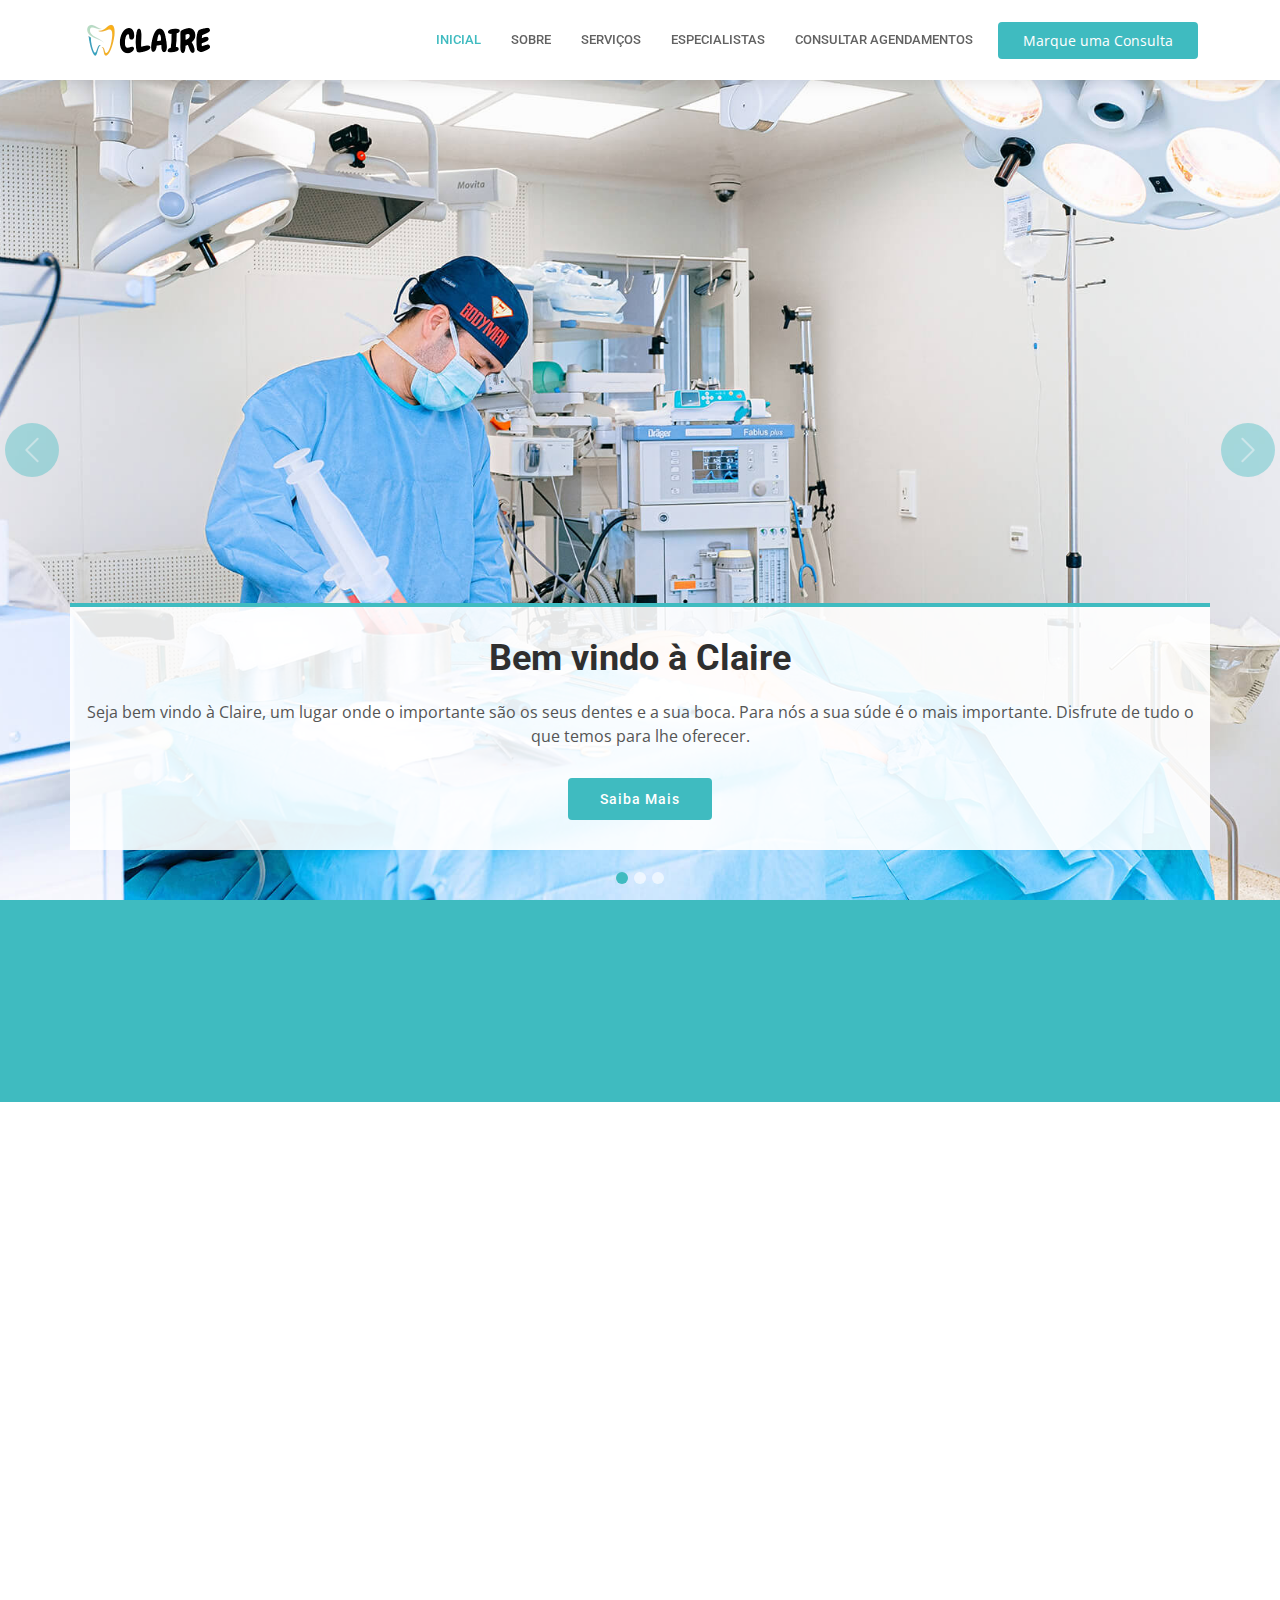
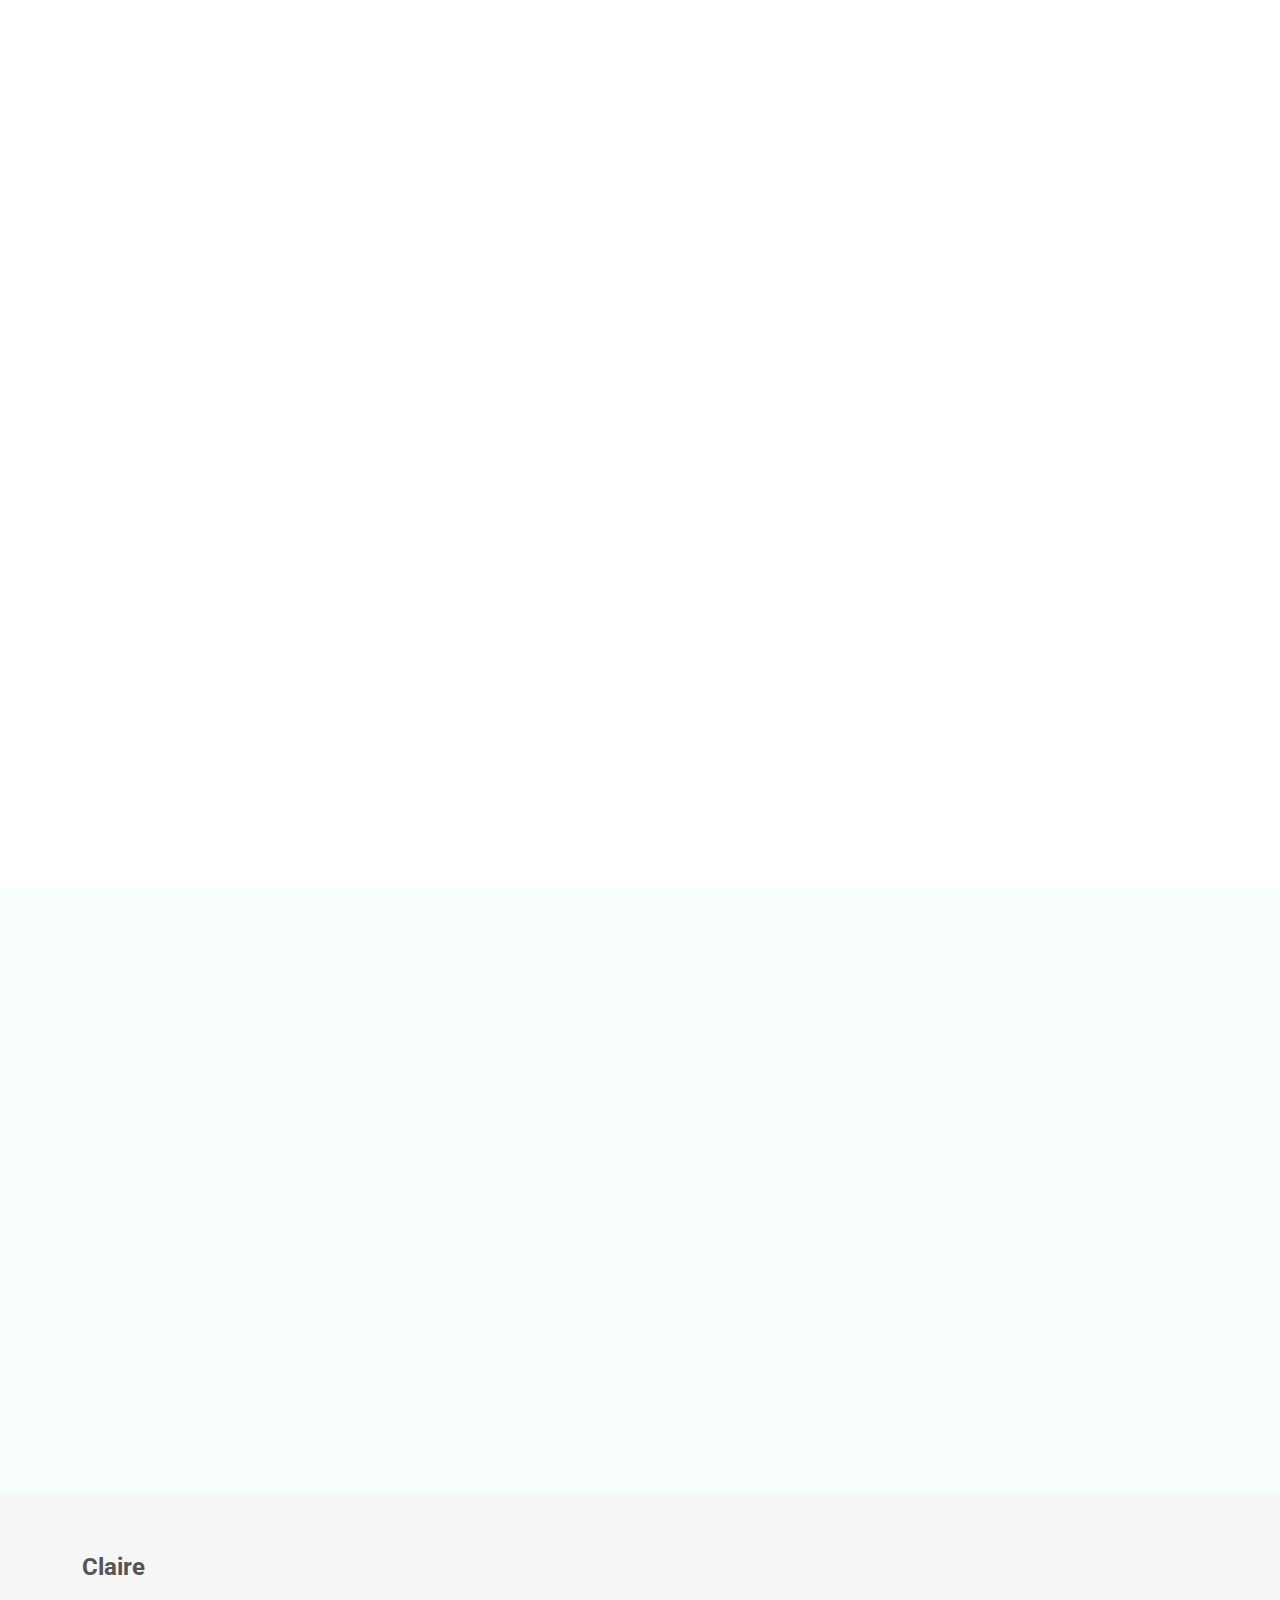
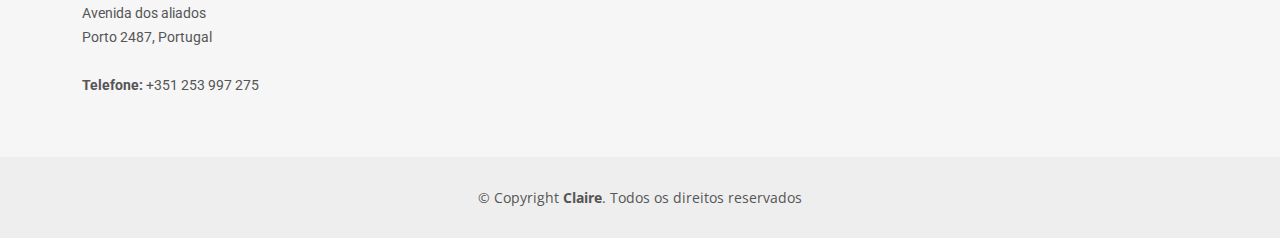
<file: index.html>
<!DOCTYPE html>
<html lang="en">

<head>
  <meta charset="utf-8">
  <meta content="width=device-width, initial-scale=1.0" name="viewport">

  <title>Claire</title>
  <meta content="" name="description">
  <meta content="" name="keywords">

  <!-- Favicons -->
  <link href="assets/img/favicon.png">
  <link href="assets/img/apple-touch-icon.png">

  <!-- Google Fonts -->
  <link href="https://fonts.googleapis.com/css?family=Open+Sans:300,300i,400,400i,600,600i,700,700i|Roboto:300,300i,400,400i,500,500i,600,600i,700,700i|Poppins:300,300i,400,400i,500,500i,600,600i,700,700i" rel="stylesheet">

  <!-- Vendor CSS Files -->
  <link href="assets/vendor/fontawesome-free/css/all.min.css" rel="stylesheet">
  <link href="assets/vendor/animate.css/animate.min.css" rel="stylesheet">
  <link href="assets/vendor/aos/aos.css" rel="stylesheet">
  <link href="assets/vendor/bootstrap/css/bootstrap.min.css" rel="stylesheet">
  <link href="assets/vendor/bootstrap-icons/bootstrap-icons.css" rel="stylesheet">
  <link href="assets/vendor/boxicons/css/boxicons.min.css" rel="stylesheet">
  <link href="assets/vendor/glightbox/css/glightbox.min.css" rel="stylesheet">
  <link href="assets/vendor/swiper/swiper-bundle.min.css" rel="stylesheet">

  <!-- Template Main CSS File -->
  <link href="assets/css/style.css" rel="stylesheet">

</head>

<body>

  <!-- ======= Header ======= -->
  <header id="header" class="fixed-top">
    <div class="container d-flex align-items-center">

      <a href="index.html" class="logo me-auto"><img src="assets/img/logo.png" alt=""></a>
      <!-- Uncomment below if you prefer to use an image logo -->
      <!-- <h1 class="logo me-auto"><a href="index.html">Medicio</a></h1> -->

      <nav id="navbar" class="navbar order-last order-lg-0">
        <ul>
          <li><a class="nav-link scrollto " href="#hero">Inicial</a></li>
          <li><a class="nav-link scrollto" href="#about">Sobre</a></li>
          <li><a class="nav-link scrollto" href="#services">Serviços</a></li>
          <li><a class="nav-link scrollto" href="#doctors">Especialistas</a></li>
          <li><a class="nav-link scrollto" href="verificacao.php">Consultar agendamentos</a></li>
        </ul>
        <i class="bi bi-list mobile-nav-toggle"></i>
      </nav><!-- .navbar -->

      <a href="consulta.html" class="appointment-btn scrollto"><span class="d-none d-md-inline">Marque uma</span> Consulta</a>

    </div>
  </header><!-- End Header -->

  <!-- ======= Hero Section ======= -->
  <section id="hero">
    <div id="heroCarousel" data-bs-interval="5000" class="carousel slide carousel-fade" data-bs-ride="carousel">

      <ol class="carousel-indicators" id="hero-carousel-indicators"></ol>

      <div class="carousel-inner" role="listbox">

        <!-- Slide 1 -->
        <div class="carousel-item active" style="background-image: url(assets/img/slide/slide-1.jpg)">
          <div class="container">
            <h2>Bem vindo à<span> Claire</span></h2>
            <p>Seja bem vindo à Claire, um lugar onde o importante são os seus dentes e a sua boca. Para nós a sua súde é o mais importante. Disfrute de tudo o que temos para lhe oferecer.</p>
            <a href="#about" class="btn-get-started scrollto">Saiba Mais</a>
          </div>
        </div>

        <!-- Slide 2 -->
        <div class="carousel-item" style="background-image: url(assets/img/slide/slide-2.jpg)">
          <div class="container">
            <h2>Bem vindo à Claire</h2>
            <p>Seja bem vindo à Claire, um lugar onde o importante são os seus dentes e a sua boca. Para nós a sua súde é o mais importante. Disfrute de tudo o que temos para lhe oferecer.</p>
            <a href="#about" class="btn-get-started scrollto">Saiba Mais</a>
          </div>
        </div>

        <!-- Slide 3 -->
        <div class="carousel-item" style="background-image: url(assets/img/slide/slide-3.jpg)">
          <div class="container">
            <h2>Bem vindo à Claire</h2>
            <p>Seja bem vindo à Claire, um lugar onde o importante são os seus dentes e a sua boca. Para nós a sua súde é o mais importante. Disfrute de tudo o que temos para lhe oferecer.</p>
            <a href="#about" class="btn-get-started scrollto">Saiba Mais</a>
          </div>
        </div>

      </div>

      <a class="carousel-control-prev" href="#heroCarousel" role="button" data-bs-slide="prev">
        <span class="carousel-control-prev-icon bi bi-chevron-left" aria-hidden="true"></span>
      </a>

      <a class="carousel-control-next" href="#heroCarousel" role="button" data-bs-slide="next">
        <span class="carousel-control-next-icon bi bi-chevron-right" aria-hidden="true"></span>
      </a>

    </div>
  </section><!-- End Hero -->

  <main id="main">

    <!-- ======= Cta Section ======= -->
    <section id="cta" class="cta">
      <div class="container" data-aos="zoom-in">

        <div class="text-center">
          <h3>Sente dor? Tem alguma suspeita?</h3>
          <p> Se a sua resposta for sim, não exite em marcar uma consulta connosco.</p>
        </div>

      </div>
    </section><!-- End Cta Section -->

    <!-- ======= About Us Section ======= -->
    <section id="about" class="about">
      <div class="container" data-aos="fade-up">

        <div class="section-title">
          <h2>Sobre nós</h2>
        </div>

        <div class="row">
          <div class="col-lg-6" data-aos="fade-right">
            <img src="assets/img/about.jpg" class="img-fluid" alt="">
          </div>
          <div class="col-lg-6 pt-4 pt-lg-0 content" data-aos="fade-left">
            <h3></h3>
            <ul>
              <li><i class="bi bi-check-circle"></i> Trabalho árduo</li>
              <li><i class="bi bi-check-circle"></i> Confiança</li>
              <li><i class="bi bi-check-circle"></i> Disponibilidade</li>
            </ul>
            <p>
              Somos uma empresa independente localizada no centro da cidade do Porto, mais precisamente na avenida dos aliados, fundada em 1988.
              Connosco poderá realizar uma enorme diversidade de tratamentos e procedimentos.
            </p>
          </div>
        </div>

      </div>
    </section><!-- End About Us Section -->

    <!-- ======= Services Section ======= -->
    <section id="services" class="services services">
      <div class="container" data-aos="fade-up">

        <div class="section-title">
          <h2>Serviços</h2>        
        </div>

        <div class="row">
          <div class="col-lg-4 col-md-6 icon-box" data-aos="zoom-in" data-aos-delay="100">
            <div class="icon"><i class="fas fa-heartbeat"></i></div>
            <h4 class="title"><a href="">Limpeza oral</a></h4>
            <p class="description">Cáries? Deixe nos ajudar!! Reparamos os sues dentes e ajuda mos a que consiga establecer o bem estar oral</p>
          </div>
          <div class="col-lg-4 col-md-6 icon-box" data-aos="zoom-in" data-aos-delay="200">
            <div class="icon"><i class="fas fa-pills"></i></div>
            <h4 class="title"><a href="">Raspagem dentária</a></h4>
            <p class="description">Tem tártaro ou depósitos de placa dentária nos seus dentes? Deixe nos ajudar </p>
          </div>
          <div class="col-lg-4 col-md-6 icon-box" data-aos="zoom-in" data-aos-delay="300">
            <div class="icon"><i class="fas fa-hospital-user"></i></div>
            <h4 class="title"><a href="">Aparelhos dentários</a></h4>
            <p class="description">Não gosta do seu sorriso pois tem os dentes separadaos? Se a resposta for sim venha por um aparelho dentário connosco e juntos iremos resolver o seu problema</p>
          </div>
          <div class="col-lg-4 col-md-6 icon-box" data-aos="zoom-in" data-aos-delay="100">
            <div class="icon"><i class="fas fa-dna"></i></div>
            <h4 class="title"><a href="">Branqueamento</a></h4>
            <p class="description">Quer ter um sorriso elegante, fresco e com os dentes brancos? Faça já o seu branqueamento</p>
          </div>
        </div>

      </div>
    </section><!-- End Services Section -->

    <!-- ======= Doctors Section ======= -->
    <section id="doctors" class="doctors section-bg">
      <div class="container" data-aos="fade-up">

        <div class="section-title">
          <h2>Especialistas</h2>
                </div>

        <div class="row">

          <div class="col-lg-3 col-md-6 d-flex align-items-stretch">
            <div class="member" data-aos="fade-up" data-aos-delay="100">
              <div class="member-img">
                <img src="assets/img/doctors/doctors-1.jpg" class="img-fluid" alt="">
              </div>
              <div class="member-info">
                <h4>Rodrigo Ronaldo</h4>
                <span>Ortodontista</span>
              </div>
            </div>
          </div>

          <div class="col-lg-3 col-md-6 d-flex align-items-stretch">
            <div class="member" data-aos="fade-up" data-aos-delay="200">
              <div class="member-img">
                <img src="assets/img/doctors/doctors-2.jpg" class="img-fluid" alt="">
              </div>
              <div class="member-info">
                <h4>Sara Soares</h4>
                <span>Clinica Geral</span>
              </div>
            </div>
          </div>

          <div class="col-lg-3 col-md-6 d-flex align-items-stretch">
            <div class="member" data-aos="fade-up" data-aos-delay="300">
              <div class="member-img">
                <img src="assets/img/doctors/doctors-3.jpg" class="img-fluid" alt="">
              </div>
              <div class="member-info">
                <h4>Pedro Magalhâes</h4>
                <span>Periodontista</span>
              </div>
            </div>
          </div>

          <div class="col-lg-3 col-md-6 d-flex align-items-stretch">
            <div class="member" data-aos="fade-up" data-aos-delay="400">
              <div class="member-img">
                <img src="assets/img/doctors/doctors-4.jpg" class="img-fluid" alt="">
              <div class="member-info">
                <h4>Maria Eduarda</h4>
                <span>Clinica Geral</span>
              </div>
            </div>
          </div>

        </div>

      </div>
    </section><!-- End Doctors Section -->
  </main><!-- End #main -->

  <!-- ======= Footer ======= -->
  <footer id="footer">
    <div class="footer-top">
      <div class="container">
        <div class="row">

          <div class="col-lg-3 col-md-6">
            <div class="footer-info">
              <h3>Claire</h3>
              <p>
                Avenida dos aliados <br>
                Porto 2487, Portugal<br><br>
                <strong>Telefone:</strong> +351 253 997 275<br>
              </p>
            </div>
          </div>
        </div>
      </div>
    </div>

    <div class="container">
      <div class="copyright">
        &copy; Copyright <strong><span>Claire</span></strong>. Todos os direitos reservados
      </div>
    </div>
  </footer><!-- End Footer -->

  <div id="preloader"></div>
  <a href="#" class="back-to-top d-flex align-items-center justify-content-center"><i class="bi bi-arrow-up-short"></i></a>

  <!-- Vendor JS Files -->
  <script src="assets/vendor/purecounter/purecounter_vanilla.js"></script>
  <script src="assets/vendor/aos/aos.js"></script>
  <script src="assets/vendor/bootstrap/js/bootstrap.bundle.min.js"></script>
  <script src="assets/vendor/glightbox/js/glightbox.min.js"></script>
  <script src="assets/vendor/swiper/swiper-bundle.min.js"></script>
  <script src="assets/vendor/php-email-form/validate.js"></script>

  <!-- Template Main JS File -->
  <script src="assets/js/main.js"></script>

</body>

</html>
</file>
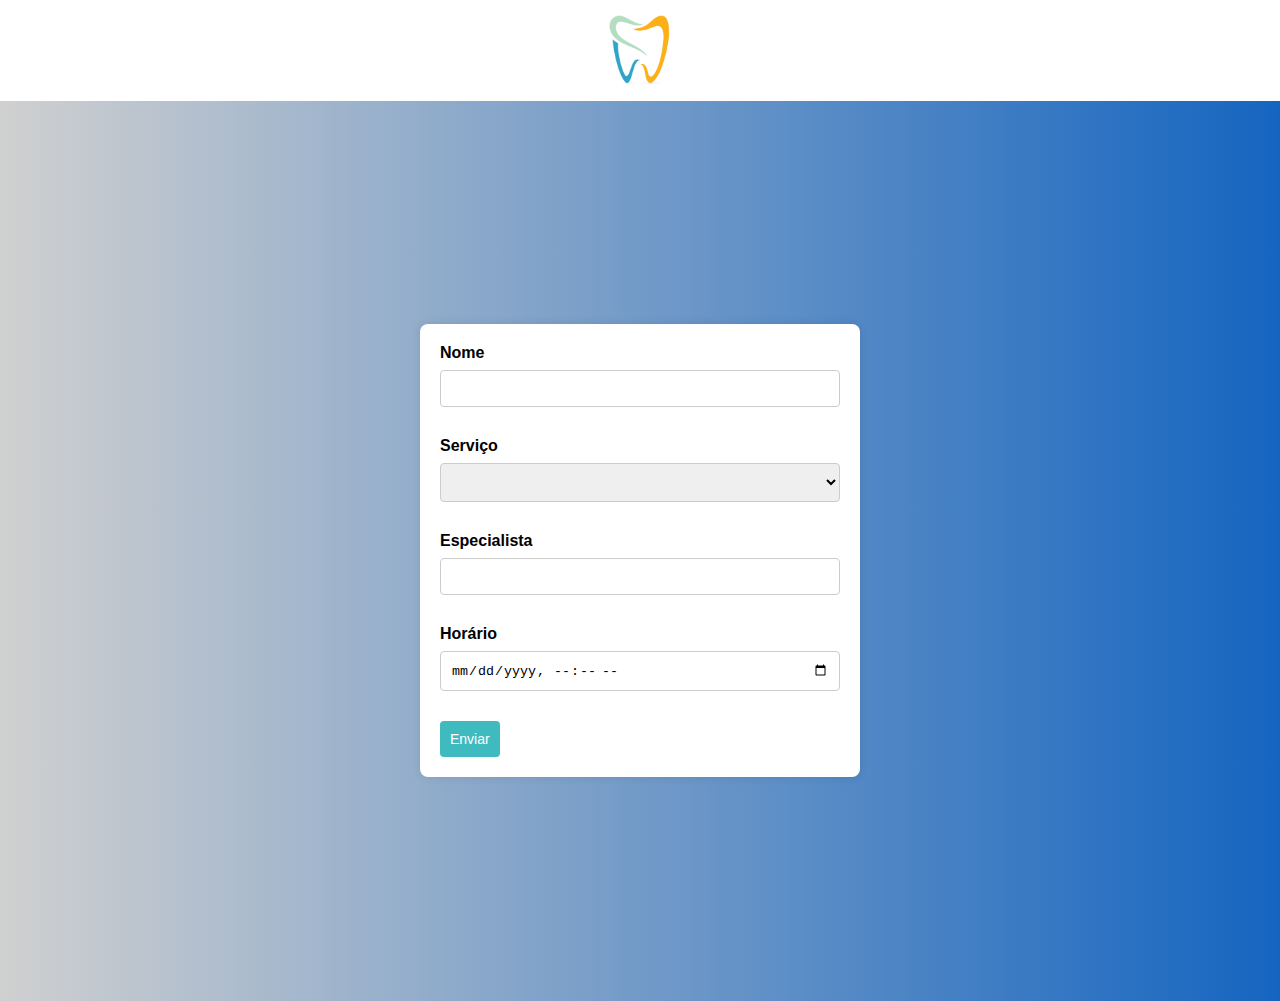
<file: consulta.html>
<!DOCTYPE html>
<html lang="en">
<head>
    <meta charset="UTF-8">
    <meta name="viewport" content="width=device-width, initial-scale=1.0">
    <title>Formulário de Marcação</title>
    <style>
        body {
            margin: 0;
            padding: 0;
            background: linear-gradient(to right, #d0d0d0, #1565c0);
            font-family: Arial, sans-serif;
            position: relative;
            color: #000000;
            font-weight: bold;
        }

        .borda-superior {
            background-color: #ffffff;
            text-align: center;
            padding: 10px 0;
        }

        .logo {
            max-width: 70px;
        }

        .container {
            display: flex;
            align-items: center;
            justify-content: center;
            height: 100vh;
        }

        form {
            background-color: #ffffff;
            border-radius: 8px;
            box-shadow: 0 0 10px rgba(0, 0, 0, 0.1);
            padding: 20px;
            max-width: 400px;
            width: 100%;
            margin: 0 auto;
        }

        .form-group {
            margin-bottom: 20px;
        }

        label {
            display: block;
            margin-bottom: 8px;
            font-weight: bold;
        }

        input, select {
            width: 100%;
            padding: 10px;
            border: 1px solid #ccc;
            border-radius: 4px;
            box-sizing: border-box;
            margin-bottom: 10px;
        }

        .appointment-btn {
            background: #3fbbc0;
            color: #fff;
            border-radius: 4px;
            padding: 10px;
            white-space: nowrap;
            transition: 0.3s;
            font-size: 14px;
            display: inline-block;
            border: none;
            cursor: pointer;
        }

        .appointment-btn:hover {
            background: #65c9cd;
        }
    </style>
    <script>
        function preencherEspecialista() {
            var escolha = document.getElementById("servico").value;
            var especialistaInput = document.getElementById("especialista");

            switch (escolha) {
                case "Limpeza Oral":
                    especialistaInput.value = "Sara Soares";
                    break;
                case "Raspagem dentária":
                    especialistaInput.value = "Pedro Magalhães";
                    break;
                case "Aparelho dentário":
                    especialistaInput.value = "Rodrigo Ronaldo";
                    break;
                case "Branqueamento":
                    especialistaInput.value = "Maria Eduarda";
                    break;
                default:
                    especialistaInput.value = "";
            }
        }
    </script>
</head>
<body>
    <div class="borda-superior">
        <img src="assets/img/apple-touch-icon.png" alt="logotipo" class="logo">
    </div>
    <div class="container">
        <form method="post" action="confirmacao.php">
            <div class="form-group">
                <label for="nome">Nome </label>
                <input type="text" name="nome">
            </div>

            <div class="form-group">
                <label for="servico">Serviço </label>
                <select name="servico" id="servico" onchange="preencherEspecialista()">
                    <option value="nehum">  </option>
                    <option value="Limpeza Oral">Limpeza Oral</option>
                    <option value="Raspagem dentária">Raspagem dentária</option>
                    <option value="Aparelho dentário">Aparelho dentário</option>
                    <option value="Branqueamento">Branqueamento</option>
                </select>
            </div>

            <div class="form-group">
                <label for="especialista">Especialista </label>
                <input type="text" name="especialista" id="especialista" readonly>
            </div>

            <div class="form-group">
                <label for="horas">Horário</label>
                <input type="datetime-local" name="horas" id="horas">
            </div>

            <div>
                <button type="submit" class="appointment-btn">Enviar</button>
            </div>
        </form>
    </div>
</body>
</html>
</file>
<file: assets/css/style.css>
/**
* Template Name: Medicio
* Updated: Jan 09 2024 with Bootstrap v5.3.2
* Template URL: https://bootstrapmade.com/medicio-free-bootstrap-theme/
* Author: BootstrapMade.com
* License: https://bootstrapmade.com/license/
*/

/*--------------------------------------------------------------
# General
--------------------------------------------------------------*/
body {
  font-family: "Open Sans", sans-serif;
  color: #444444;
}

a {
  color: #3fbbc0;
  text-decoration: none;
}

a:hover {
  color: #65c9cd;
  text-decoration: none;
}

h1,
h2,
h3,
h4,
h5,
h6 {
  font-family: "Roboto", sans-serif;
}

/*--------------------------------------------------------------
# Preloader
--------------------------------------------------------------*/
#preloader {
  position: fixed;
  top: 0;
  left: 0;
  right: 0;
  bottom: 0;
  z-index: 9999;
  overflow: hidden;
  background: #fff;
}

#preloader:before {
  content: "";
  position: fixed;
  top: calc(50% - 30px);
  left: calc(50% - 30px);
  border: 6px solid #3fbbc0;
  border-top-color: #ecf8f9;
  border-radius: 50%;
  width: 60px;
  height: 60px;
  animation: animate-preloader 1s linear infinite;
}

@keyframes animate-preloader {
  0% {
    transform: rotate(0deg);
  }

  100% {
    transform: rotate(360deg);
  }
}

/*--------------------------------------------------------------
# Back to top button
--------------------------------------------------------------*/
.back-to-top {
  position: fixed;
  visibility: hidden;
  opacity: 0;
  right: 15px;
  bottom: 15px;
  z-index: 996;
  background: #3fbbc0;
  width: 40px;
  height: 40px;
  border-radius: 4px;
  transition: all 0.4s;
}

.back-to-top i {
  font-size: 28px;
  color: #fff;
  line-height: 0;
}

.back-to-top:hover {
  background: #5ec6ca;
  color: #fff;
}

.back-to-top.active {
  visibility: visible;
  opacity: 1;
}

/*--------------------------------------------------------------
# Disable aos animation delay on mobile devices
--------------------------------------------------------------*/
@media screen and (max-width: 768px) {
  [data-aos-delay] {
    transition-delay: 0 !important;
  }
}


/*--------------------------------------------------------------
# Header
--------------------------------------------------------------*/
#header {
  background: #fff;
  transition: all 0.5s;
  z-index: 997;
  padding: 20px 0;
  top: 0px;
  box-shadow: 0px 2px 15px rgba(0, 0, 0, 0.1);
}

@media (max-width: 992px) {
  #header {
    padding: 15px 0;
  }
}

#header.header-scrolled {
  top: 0;
}

#header .logo {
  font-size: 28px;
  margin: 0;
  padding: 0;
  line-height: 1;
  font-weight: 600;
  letter-spacing: 0.5px;
  text-transform: uppercase;
}

#header .logo a {
  color: #555555;
}

#header .logo img {
  max-height: 40px;
}

/**
* Appointment Button
*/
.appointment-btn {
  margin-left: 25px;
  background: #3fbbc0;
  color: #fff;
  border-radius: 4px;
  padding: 8px 25px;
  white-space: nowrap;
  transition: 0.3s;
  font-size: 14px;
  display: inline-block;
}

.appointment-btn:hover {
  background: #65c9cd;
  color: #fff;
}

@media (max-width: 768px) {
  .appointment-btn {
    margin: 0 15px 0 0;
    padding: 6px 15px;
  }
}

/*--------------------------------------------------------------
# Navigation Menu
--------------------------------------------------------------*/
/**
* Desktop Navigation 
*/
.navbar {
  padding: 0;
}

.navbar ul {
  margin: 0;
  padding: 0;
  display: flex;
  list-style: none;
  align-items: center;
}

.navbar li {
  position: relative;
}

.navbar a,
.navbar a:focus {
  display: flex;
  align-items: center;
  justify-content: space-between;
  padding: 10px 0 10px 30px;
  font-family: "Roboto", sans-serif;
  font-size: 13px;
  color: #626262;
  white-space: nowrap;
  transition: 0.3s;
  text-transform: uppercase;
  font-weight: 500;
}

.navbar a i,
.navbar a:focus i {
  font-size: 12px;
  line-height: 0;
  margin-left: 5px;
}

.navbar a:hover,
.navbar .active,
.navbar .active:focus,
.navbar li:hover>a {
  color: #3fbbc0;
}

.navbar .dropdown ul {
  display: block;
  position: absolute;
  left: 14px;
  top: calc(100% + 30px);
  margin: 0;
  padding: 10px 0;
  z-index: 99;
  opacity: 0;
  visibility: hidden;
  background: #fff;
  box-shadow: 0px 0px 30px rgba(127, 137, 161, 0.25);
  transition: 0.3s;
  border-radius: 4px;
}

.navbar .dropdown ul li {
  min-width: 200px;
}

.navbar .dropdown ul a {
  padding: 10px 20px;
  text-transform: none;
}

.navbar .dropdown ul a i {
  font-size: 12px;
}

.navbar .dropdown ul a:hover,
.navbar .dropdown ul .active:hover,
.navbar .dropdown ul li:hover>a {
  color: #3fbbc0;
}

.navbar .dropdown:hover>ul {
  opacity: 1;
  top: 100%;
  visibility: visible;
}

.navbar .dropdown .dropdown ul {
  top: 0;
  left: calc(100% - 30px);
  visibility: hidden;
}

.navbar .dropdown .dropdown:hover>ul {
  opacity: 1;
  top: 0;
  left: 100%;
  visibility: visible;
}

@media (max-width: 1366px) {
  .navbar .dropdown .dropdown ul {
    left: -90%;
  }

  .navbar .dropdown .dropdown:hover>ul {
    left: -100%;
  }
}

/**
* Mobile Navigation 
*/
.mobile-nav-toggle {
  color: #555555;
  font-size: 28px;
  cursor: pointer;
  display: none;
  line-height: 0;
  transition: 0.5s;
}

.mobile-nav-toggle.bi-x {
  color: #fff;
}

@media (max-width: 991px) {
  .mobile-nav-toggle {
    display: block;
  }

  .navbar ul {
    display: none;
  }
}

.navbar-mobile {
  position: fixed;
  overflow: hidden;
  top: 0;
  right: 0;
  left: 0;
  bottom: 0;
  background: rgba(60, 60, 60, 0.9);
  transition: 0.3s;
  z-index: 999;
}

.navbar-mobile .mobile-nav-toggle {
  position: absolute;
  top: 15px;
  right: 15px;
}

.navbar-mobile ul {
  display: block;
  position: absolute;
  top: 55px;
  right: 15px;
  bottom: 15px;
  left: 15px;
  padding: 10px 0;
  border-radius: 8px;
  background-color: #fff;
  overflow-y: auto;
  transition: 0.3s;
}

.navbar-mobile a,
.navbar-mobile a:focus {
  padding: 10px 20px;
  font-size: 15px;
  color: #555555;
}

.navbar-mobile a:hover,
.navbar-mobile .active,
.navbar-mobile li:hover>a {
  color: #3fbbc0;
}

.navbar-mobile .dropdown ul {
  position: static;
  display: none;
  margin: 10px 20px;
  padding: 10px 0;
  z-index: 99;
  opacity: 1;
  visibility: visible;
  background: #fff;
  box-shadow: 0px 0px 30px rgba(127, 137, 161, 0.25);
}

.navbar-mobile .dropdown ul li {
  min-width: 200px;
}

.navbar-mobile .dropdown ul a {
  padding: 10px 20px;
}

.navbar-mobile .dropdown ul a i {
  font-size: 12px;
}

.navbar-mobile .dropdown ul a:hover,
.navbar-mobile .dropdown ul .active:hover,
.navbar-mobile .dropdown ul li:hover>a {
  color: #3fbbc0;
}

.navbar-mobile .dropdown>.dropdown-active {
  display: block;
}

/*--------------------------------------------------------------
# Hero Section
--------------------------------------------------------------*/
#hero {
  width: 100%;
  height: 100vh;
  background-color: rgba(60, 60, 60, 0.8);
  overflow: hidden;
  position: relative;
}

#hero .carousel,
#hero .carousel-inner,
#hero .carousel-item,
#hero .carousel-item::before {
  position: absolute;
  top: 0;
  right: 0;
  left: 0;
  bottom: 0;
}

#hero .carousel-item {
  background-size: cover;
  background-position: center;
  background-repeat: no-repeat;
  display: flex;
  justify-content: center;
  align-items: flex-end;
}

#hero .container {
  text-align: center;
  background: rgba(255, 255, 255, 0.9);
  padding-top: 30px;
  padding-bottom: 30px;
  margin-bottom: 50px;
  border-top: 4px solid #3fbbc0;
}

@media (max-width: 1200px) {
  #hero .container {
    margin-left: 50px;
    margin-right: 50px;
  }
}

#hero h2 {
  color: #2f2f2f;
  margin-bottom: 20px;
  font-size: 36px;
  font-weight: 700;
}

#hero p {
  margin: 0 auto 30px auto;
  color: #555555;
}

#hero .carousel-inner .carousel-item {
  transition-property: opacity;
  background-position: center top;
}

#hero .carousel-inner .carousel-item,
#hero .carousel-inner .active.carousel-item-start,
#hero .carousel-inner .active.carousel-item-end {
  opacity: 0;
}

#hero .carousel-inner .active,
#hero .carousel-inner .carousel-item-next.carousel-item-start,
#hero .carousel-inner .carousel-item-prev.carousel-item-end {
  opacity: 1;
  transition: 0.5s;
}

#hero .carousel-inner .carousel-item-next,
#hero .carousel-inner .carousel-item-prev,
#hero .carousel-inner .active.carousel-item-start,
#hero .carousel-inner .active.carousel-item-end {
  left: 0;
  transform: translate3d(0, 0, 0);
}

#hero .carousel-control-next-icon,
#hero .carousel-control-prev-icon {
  background: none;
  font-size: 30px;
  line-height: 0;
  width: auto;
  height: auto;
  background: rgba(63, 187, 192, 0.8);
  border-radius: 50px;
  transition: 0.3s;
  color: rgba(255, 255, 255, 0.5);
  width: 54px;
  height: 54px;
  display: flex;
  align-items: center;
  justify-content: center;
}

#hero .carousel-control-next-icon:hover,
#hero .carousel-control-prev-icon:hover {
  background: #3fbbc0;
  color: rgba(255, 255, 255, 0.8);
}

#hero .carousel-indicators li {
  list-style-type: none;
  cursor: pointer;
  background: #fff;
  overflow: hidden;
  border: 0;
  width: 12px;
  height: 12px;
  border-radius: 50px;
  opacity: 0.6;
  transition: 0.3s;
}

#hero .carousel-indicators li.active {
  opacity: 1;
  background: #3fbbc0;
}

#hero .btn-get-started {
  font-family: "Roboto", sans-serif;
  font-weight: 500;
  font-size: 14px;
  letter-spacing: 1px;
  display: inline-block;
  padding: 14px 32px;
  border-radius: 4px;
  transition: 0.5s;
  line-height: 1;
  color: #fff;
  background: #3fbbc0;
}

#hero .btn-get-started:hover {
  background: #65c9cd;
}

@media (max-width: 992px) {
  #hero {
    height: 100vh;
  }

  #hero .container {
    margin-top: 100px;
  }
}

@media (max-width: 768px) {
  #hero h2 {
    font-size: 28px;
  }
}

@media (min-width: 1024px) {

  #hero .carousel-control-prev,
  #hero .carousel-control-next {
    width: 5%;
  }
}

@media (max-height: 500px) {
  #hero {
    height: 160vh;
  }
}

/*--------------------------------------------------------------
# Sections General
--------------------------------------------------------------*/
section {
  padding: 60px 0;
  overflow: hidden;
}

.section-bg {
  background-color: #f7fcfc;
}

.section-title {
  text-align: center;
  padding-bottom: 30px;
}

.section-title h2 {
  font-size: 32px;
  font-weight: bold;
  text-transform: uppercase;
  margin-bottom: 20px;
  padding-bottom: 20px;
  position: relative;
}

.section-title h2::after {
  content: "";
  position: absolute;
  display: block;
  width: 50px;
  height: 3px;
  background: #3fbbc0;
  bottom: 0;
  left: calc(50% - 25px);
}

.section-title p {
  margin-bottom: 0;
}

/*--------------------------------------------------------------
# Breadcrumbs
--------------------------------------------------------------*/
.breadcrumbs {
  padding: 20px 0;
  background-color: #ecf8f9;
  min-height: 40px;
  margin-top: 120px;
}

@media (max-width: 992px) {
  .breadcrumbs {
    margin-top: 70px;
  }
}

.breadcrumbs h2 {
  font-size: 24px;
  font-weight: 300;
  margin: 0;
}

@media (max-width: 992px) {
  .breadcrumbs h2 {
    margin: 0 0 10px 0;
  }
}

.breadcrumbs ol {
  display: flex;
  flex-wrap: wrap;
  list-style: none;
  padding: 0;
  margin: 0;
  font-size: 14px;
}

.breadcrumbs ol li+li {
  padding-left: 10px;
}

.breadcrumbs ol li+li::before {
  display: inline-block;
  padding-right: 10px;
  color: #6c757d;
  content: "/";
}

@media (max-width: 768px) {
  .breadcrumbs .d-flex {
    display: block !important;
  }

  .breadcrumbs ol {
    display: block;
  }

  .breadcrumbs ol li {
    display: inline-block;
  }
}

/*--------------------------------------------------------------
# Featured Services
--------------------------------------------------------------*/
.featured-services .icon-box {
  padding: 30px;
  position: relative;
  overflow: hidden;
  background: #fff;
  box-shadow: 0 0 29px 0 rgba(68, 88, 144, 0.12);
  transition: all 0.3s ease-in-out;
  border-radius: 8px;
  z-index: 1;
}

.featured-services .icon-box::before {
  content: "";
  position: absolute;
  background: #d9f1f2;
  right: 0;
  left: 0;
  bottom: 0;
  top: 100%;
  transition: all 0.3s;
  z-index: -1;
}

.featured-services .icon-box:hover::before {
  background: #3fbbc0;
  top: 0;
  border-radius: 0px;
}

.featured-services .icon {
  margin-bottom: 15px;
}

.featured-services .icon i {
  font-size: 48px;
  line-height: 1;
  color: #3fbbc0;
  transition: all 0.3s ease-in-out;
}

.featured-services .title {
  font-weight: 700;
  margin-bottom: 15px;
  font-size: 18px;
}

.featured-services .title a {
  color: #111;
}

.featured-services .description {
  font-size: 15px;
  line-height: 28px;
  margin-bottom: 0;
}

.featured-services .icon-box:hover .title a,
.featured-services .icon-box:hover .description {
  color: #fff;
}

.featured-services .icon-box:hover .icon i {
  color: #fff;
}

/*--------------------------------------------------------------
# Cta
--------------------------------------------------------------*/
.cta {
  background: #3fbbc0;
  color: #fff;
  background-size: cover;
  padding: 60px 0;
}

.cta h3 {
  font-size: 28px;
  font-weight: 700;
}

.cta .cta-btn {
  font-family: "Roboto", sans-serif;
  font-weight: 500;
  font-size: 16px;
  letter-spacing: 1px;
  display: inline-block;
  padding: 10px 35px;
  border-radius: 25px;
  transition: 0.5s;
  margin-top: 10px;
  border: 2px solid #fff;
  color: #fff;
}

.cta .cta-btn:hover {
  background: #fff;
  color: #3fbbc0;
}

/*--------------------------------------------------------------
# About Us
--------------------------------------------------------------*/
.about .content h3 {
  font-weight: 600;
  font-size: 26px;
}

.about .content ul {
  list-style: none;
  padding: 0;
}

.about .content ul li {
  padding-bottom: 10px;
}

.about .content ul i {
  font-size: 20px;
  padding-right: 4px;
  color: #3fbbc0;
}

.about .content p:last-child {
  margin-bottom: 0;
}

/*--------------------------------------------------------------
# Counts
--------------------------------------------------------------*/
.counts {
  padding-bottom: 30px;
}

.counts .count-box {
  box-shadow: -10px -5px 40px 0 rgba(0, 0, 0, 0.1);
  padding: 30px;
  width: 100%;
}

.counts .count-box i {
  display: block;
  font-size: 30px;
  color: #3fbbc0;
  float: left;
}

.counts .count-box span {
  font-size: 42px;
  line-height: 24px;
  display: block;
  font-weight: 700;
  color: #555555;
  margin-left: 50px;
}

.counts .count-box p {
  padding: 30px 0 0 0;
  margin: 0;
  font-family: "Roboto", sans-serif;
  font-size: 14px;
}

.counts .count-box a {
  font-weight: 600;
  display: block;
  margin-top: 20px;
  color: #7b7b7b;
  font-size: 15px;
  font-family: "Poppins", sans-serif;
  transition: ease-in-out 0.3s;
}

.counts .count-box a:hover {
  color: #3fbbc0;
}

/*--------------------------------------------------------------
# Features
--------------------------------------------------------------*/
.features .icon-box h4 {
  font-size: 20px;
  font-weight: 700;
  margin: 5px 0 10px 60px;
}

.features .icon-box i {
  font-size: 48px;
  float: left;
  color: #3fbbc0;
}

.features .icon-box p {
  font-size: 15px;
  color: #848484;
  margin-left: 60px;
}

.features .image {
  background-position: center center;
  background-repeat: no-repeat;
  background-size: cover;
  min-height: 400px;
}

/*--------------------------------------------------------------
# Services
--------------------------------------------------------------*/
.services .icon-box {
  margin-bottom: 20px;
  text-align: center;
}

.services .icon {
  display: inline-flex;
  justify-content: center;
  align-items: center;
  width: 80px;
  height: 80px;
  margin-bottom: 20px;
  background: #fff;
  border-radius: 50%;
  transition: 0.5s;
  color: #3fbbc0;
  overflow: hidden;
  box-shadow: 0px 0 25px rgba(0, 0, 0, 0.15);
}

.services .icon i {
  font-size: 36px;
  line-height: 0;
}

.services .icon-box:hover .icon {
  box-shadow: 0px 0 25px rgba(63, 187, 192, 0.3);
}

.services .title {
  font-weight: 600;
  margin-bottom: 15px;
  font-size: 18px;
  position: relative;
  padding-bottom: 15px;
}

.services .title a {
  color: #444444;
  transition: 0.3s;
}

.services .title a:hover {
  color: #3fbbc0;
}

.services .title::after {
  content: "";
  position: absolute;
  display: block;
  width: 50px;
  height: 2px;
  background: #3fbbc0;
  bottom: 0;
  left: calc(50% - 25px);
}

.services .description {
  line-height: 24px;
  font-size: 14px;
}

/*--------------------------------------------------------------
# Appointments
--------------------------------------------------------------*/
.appointment .php-email-form {
  width: 100%;
}

.appointment .php-email-form .form-group {
  padding-bottom: 8px;
}

.appointment .php-email-form .validate {
  display: none;
  color: red;
  margin: 0 0 15px 0;
  font-weight: 400;
  font-size: 13px;
}

.appointment .php-email-form .error-message {
  display: none;
  color: #fff;
  background: #ed3c0d;
  text-align: left;
  padding: 15px;
  font-weight: 600;
}

.appointment .php-email-form .error-message br+br {
  margin-top: 25px;
}

.appointment .php-email-form .sent-message {
  display: none;
  color: #fff;
  background: #18d26e;
  text-align: center;
  padding: 15px;
  font-weight: 600;
}

.appointment .php-email-form .loading {
  display: none;
  background: #fff;
  text-align: center;
  padding: 15px;
}

.appointment .php-email-form .loading:before {
  content: "";
  display: inline-block;
  border-radius: 50%;
  width: 24px;
  height: 24px;
  margin: 0 10px -6px 0;
  border: 3px solid #18d26e;
  border-top-color: #eee;
  animation: animate-loading 1s linear infinite;
}

.appointment .php-email-form input,
.appointment .php-email-form textarea,
.appointment .php-email-form select {
  border-radius: 0;
  box-shadow: none;
  font-size: 14px;
  padding: 10px !important;
}

.appointment .php-email-form input:focus,
.appointment .php-email-form textarea:focus,
.appointment .php-email-form select:focus {
  border-color: #3fbbc0;
}

.appointment .php-email-form input,
.appointment .php-email-form select {
  height: 44px;
}

.appointment .php-email-form textarea {
  padding: 10px 12px;
}

.appointment .php-email-form button[type=submit] {
  background: #3fbbc0;
  border: 0;
  padding: 10px 35px;
  color: #fff;
  transition: 0.4s;
  border-radius: 50px;
}

.appointment .php-email-form button[type=submit]:hover {
  background: #52c2c6;
}

/*--------------------------------------------------------------
# Departments
--------------------------------------------------------------*/
.departments .nav-tabs {
  border: 0;
}

.departments .nav-link {
  border: 0;
  padding: 20px;
  color: #555555;
  border-radius: 0;
  border-left: 5px solid #fff;
  cursor: pointer;
}

.departments .nav-link h4 {
  font-size: 18px;
  font-weight: 600;
  transition: 0.3s;
}

.departments .nav-link p {
  font-size: 14px;
  margin-bottom: 0;
}

.departments .nav-link:hover h4 {
  color: #3fbbc0;
}

.departments .nav-link.active {
  background: #f7fcfc;
  border-color: #3fbbc0;
}

.departments .nav-link.active h4 {
  color: #3fbbc0;
}

.departments .tab-pane.active {
  animation: slide-down 0.5s ease-out;
}

.departments .tab-pane img {
  float: left;
  max-width: 300px;
  padding: 0 15px 15px 0;
}

@media (max-width: 768px) {
  .departments .tab-pane img {
    float: none;
    padding: 0 0 15px 0;
    max-width: 100%;
  }
}

.departments .tab-pane h3 {
  font-size: 26px;
  font-weight: 600;
  margin-bottom: 20px;
  color: #3fbbc0;
}

.departments .tab-pane p {
  color: #777777;
}

.departments .tab-pane p:last-child {
  margin-bottom: 0;
}

@keyframes slide-down {
  0% {
    opacity: 0;
  }

  100% {
    opacity: 1;
  }
}

/*--------------------------------------------------------------
# Testimonials
--------------------------------------------------------------*/
.testimonials .testimonials-carousel,
.testimonials .testimonials-slider {
  overflow: hidden;
}

.testimonials .testimonial-item {
  box-sizing: content-box;
  min-height: 320px;
}

.testimonials .testimonial-item .testimonial-img {
  width: 90px;
  border-radius: 50%;
  margin: -40px 0 0 40px;
  position: relative;
  z-index: 2;
  border: 6px solid #fff;
}

.testimonials .testimonial-item h3 {
  font-size: 18px;
  font-weight: bold;
  margin: 10px 0 5px 45px;
  color: #111;
}

.testimonials .testimonial-item h4 {
  font-size: 14px;
  color: #999;
  margin: 0 0 0 45px;
}

.testimonials .testimonial-item .quote-icon-left,
.testimonials .testimonial-item .quote-icon-right {
  color: #b2e4e6;
  font-size: 26px;
}

.testimonials .testimonial-item .quote-icon-left {
  display: inline-block;
  left: -5px;
  position: relative;
}

.testimonials .testimonial-item .quote-icon-right {
  display: inline-block;
  right: -5px;
  position: relative;
  top: 10px;
}

.testimonials .testimonial-item p {
  font-style: italic;
  margin: 0 15px 0 15px;
  padding: 20px 20px 60px 20px;
  background: #f0fafa;
  position: relative;
  border-radius: 6px;
  position: relative;
  z-index: 1;
}

.testimonials .swiper-pagination {
  margin-top: 20px;
  position: relative;
}

.testimonials .swiper-pagination .swiper-pagination-bullet {
  width: 12px;
  height: 12px;
  background-color: #fff;
  opacity: 1;
  border: 1px solid #3fbbc0;
}

.testimonials .swiper-pagination .swiper-pagination-bullet-active {
  background-color: #3fbbc0;
}

/*--------------------------------------------------------------
# Doctors
--------------------------------------------------------------*/
.doctors .member {
  margin-bottom: 20px;
  overflow: hidden;
  text-align: center;
  border-radius: 4px;
  background: #fff;
  box-shadow: 0px 2px 15px rgba(63, 187, 192, 0.1);
}

.doctors .member .member-img {
  position: relative;
  overflow: hidden;
}

.doctors .member .social {
  position: absolute;
  left: 0;
  bottom: 0;
  right: 0;
  height: 40px;
  opacity: 0;
  transition: ease-in-out 0.3s;
  background: rgba(255, 255, 255, 0.85);
  display: flex;
  align-items: center;
  justify-content: center;
}

.doctors .member .social a {
  transition: color 0.3s;
  color: #555555;
  margin: 0 10px;
  display: inline-flex;
  align-items: center;
  justify-content: center;
}

.doctors .member .social a i {
  line-height: 0;
}

.doctors .member .social a:hover {
  color: #3fbbc0;
}

.doctors .member .social i {
  font-size: 18px;
  margin: 0 2px;
}

.doctors .member .member-info {
  padding: 25px 15px;
}

.doctors .member .member-info h4 {
  font-weight: 700;
  margin-bottom: 5px;
  font-size: 18px;
  color: #555555;
}

.doctors .member .member-info span {
  display: block;
  font-size: 13px;
  font-weight: 400;
  color: #aaaaaa;
}

.doctors .member .member-info p {
  font-style: italic;
  font-size: 14px;
  line-height: 26px;
  color: #777777;
}

.doctors .member:hover .social {
  opacity: 1;
}

/*--------------------------------------------------------------
# Gallery
--------------------------------------------------------------*/
.gallery {
  overflow: hidden;
}

.gallery .swiper-pagination {
  margin-top: 20px;
  position: relative;
}

.gallery .swiper-pagination .swiper-pagination-bullet {
  width: 12px;
  height: 12px;
  background-color: #fff;
  opacity: 1;
  border: 1px solid #3fbbc0;
}

.gallery .swiper-pagination .swiper-pagination-bullet-active {
  background-color: #3fbbc0;
}

.gallery .swiper-slide-active {
  text-align: center;
}

@media (min-width: 992px) {
  .gallery .swiper-wrapper {
    padding: 40px 0;
  }

  .gallery .swiper-slide-active {
    border: 6px solid #3fbbc0;
    padding: 4px;
    background: #fff;
    z-index: 1;
    transform: scale(1.2);
    margin-top: 10px;
  }
}

/*--------------------------------------------------------------
# Pricing
--------------------------------------------------------------*/
.pricing .box {
  padding: 20px;
  background: #fff;
  text-align: center;
  box-shadow: 0px 0px 4px rgba(0, 0, 0, 0.12);
  border-radius: 4px;
  position: relative;
  overflow: hidden;
}

.pricing h3 {
  font-weight: 400;
  margin: -20px -20px 20px -20px;
  padding: 20px 15px;
  font-size: 16px;
  font-weight: 600;
  color: #777777;
  background: #f8f8f8;
}

.pricing h4 {
  font-size: 36px;
  color: #3fbbc0;
  font-weight: 600;
  font-family: "Poppins", sans-serif;
  margin-bottom: 20px;
}

.pricing h4 sup {
  font-size: 20px;
  top: -15px;
  left: -3px;
}

.pricing h4 span {
  color: #bababa;
  font-size: 16px;
  font-weight: 300;
}

.pricing ul {
  padding: 0;
  list-style: none;
  color: #444444;
  text-align: center;
  line-height: 20px;
  font-size: 14px;
}

.pricing ul li {
  padding-bottom: 16px;
}

.pricing ul i {
  color: #3fbbc0;
  font-size: 18px;
  padding-right: 4px;
}

.pricing ul .na {
  color: #ccc;
  text-decoration: line-through;
}

.pricing .btn-wrap {
  margin: 20px -20px -20px -20px;
  padding: 20px 15px;
  background: #f8f8f8;
  text-align: center;
}

.pricing .btn-buy {
  background: #3fbbc0;
  display: inline-block;
  padding: 8px 35px 10px 35px;
  border-radius: 4px;
  color: #fff;
  transition: none;
  font-size: 14px;
  font-weight: 400;
  font-family: "Roboto", sans-serif;
  font-weight: 600;
  transition: 0.3s;
}

.pricing .btn-buy:hover {
  background: #65c9cd;
}

.pricing .featured h3 {
  color: #fff;
  background: #3fbbc0;
}

.pricing .advanced {
  width: 200px;
  position: absolute;
  top: 18px;
  right: -68px;
  transform: rotate(45deg);
  z-index: 1;
  font-size: 14px;
  padding: 1px 0 3px 0;
  background: #3fbbc0;
  color: #fff;
}

/*--------------------------------------------------------------
# Frequently Asked Questioins
--------------------------------------------------------------*/
.faq {
  padding: 60px 0;
}

.faq .faq-list {
  padding: 0;
  list-style: none;
}

.faq .faq-list li {
  border-bottom: 1px solid #d9f1f2;
  margin-bottom: 20px;
  padding-bottom: 20px;
}

.faq .faq-list .question {
  display: block;
  position: relative;
  font-family: #3fbbc0;
  font-size: 18px;
  line-height: 24px;
  font-weight: 400;
  padding-left: 25px;
  cursor: pointer;
  color: #32969a;
  transition: 0.3s;
}

.faq .faq-list i {
  font-size: 16px;
  position: absolute;
  left: 0;
  top: -2px;
}

.faq .faq-list p {
  margin-bottom: 0;
  padding: 10px 0 0 25px;
}

.faq .faq-list .icon-show {
  display: none;
}

.faq .faq-list .collapsed {
  color: black;
}

.faq .faq-list .collapsed:hover {
  color: #3fbbc0;
}

.faq .faq-list .collapsed .icon-show {
  display: inline-block;
  transition: 0.6s;
}

.faq .faq-list .collapsed .icon-close {
  display: none;
  transition: 0.6s;
}

/*--------------------------------------------------------------
# Contact
--------------------------------------------------------------*/
.contact .info-box {
  color: #444444;
  text-align: center;
  box-shadow: 0 0 20px rgba(214, 215, 216, 0.5);
  padding: 20px 0 50px 0;
}

.contact .info-box i {
  font-size: 32px;
  color: #3fbbc0;
  border-radius: 50%;
  padding: 8px;
  border: 2px dotted #c5ebec;
  align-items: center;
}

.contact .info-box h3 {
  font-size: 20px;
  color: #777777;
  font-weight: 700;
  margin: 10px, 100px;
}

.contact .info-box p {
  padding: 0;
  line-height: 24px;
  font-size: 14px;
  margin-bottom: 0;
  align-items: center;
}

.contact .php-email-form {
  box-shadow: 0 0 20px rgba(214, 215, 216, 0.5);
  padding: 30px;
}

.contact .php-email-form .error-message {
  display: none;
  color: #fff;
  background: #ed3c0d;
  text-align: left;
  padding: 15px;
  font-weight: 600;
}

.contact .php-email-form .error-message br+br {
  margin-top: 25px;
}

.contact .php-email-form .sent-message {
  display: none;
  color: #fff;
  background: #18d26e;
  text-align: center;
  padding: 15px;
  font-weight: 600;
}

.contact .php-email-form .loading {
  display: none;
  background: #fff;
  text-align: center;
  padding: 15px;
}

.contact .php-email-form .loading:before {
  content: "";
  display: inline-block;
  border-radius: 50%;
  width: 24px;
  height: 24px;
  margin: 0 10px -6px 0;
  border: 3px solid #18d26e;
  border-top-color: #eee;
  animation: animate-loading 1s linear infinite;
}

.contact .php-email-form input,
.contact .php-email-form textarea {
  border-radius: 4px;
  box-shadow: none;
  font-size: 14px;
}

.contact .php-email-form input:focus,
.contact .php-email-form textarea:focus {
  border-color: #3fbbc0;
}

.contact .php-email-form input {
  padding: 10px 15px;
}

.contact .php-email-form textarea {
  padding: 12px 15px;
}

.contact .php-email-form button[type=submit] {
  background: #3fbbc0;
  border: 0;
  padding: 10px 30px;
  color: #fff;
  transition: 0.4s;
  border-radius: 4px;
}

.contact .php-email-form button[type=submit]:hover {
  background: #65c9cd;
}

@keyframes animate-loading {
  0% {
    transform: rotate(0deg);
  }

  100% {
    transform: rotate(360deg);
  }
}

/*--------------------------------------------------------------
# Footer
--------------------------------------------------------------*/
#footer {
  background: #eeeeee;
  padding: 0 0 30px 0;
  color: #555555;
  font-size: 14px;
}

#footer .footer-top {
  background: #f6f6f6;
  padding: 60px 0 30px 0;
}

#footer .footer-top .footer-info {
  margin-bottom: 30px;
}

#footer .footer-top .footer-info h3 {
  font-size: 24px;
  margin: 0 0 20px 0;
  padding: 2px 0 2px 0;
  line-height: 1;
  font-weight: 700;
}

#footer .footer-top .footer-info p {
  font-size: 14px;
  line-height: 24px;
  margin-bottom: 0;
  font-family: "Roboto", sans-serif;
}

#footer .footer-top .social-links a {
  font-size: 18px;
  display: inline-block;
  background: #3fbbc0;
  color: #fff;
  line-height: 1;
  padding: 8px 0;
  margin-right: 4px;
  border-radius: 4px;
  text-align: center;
  width: 36px;
  height: 36px;
  transition: 0.3s;
}

#footer .footer-top .social-links a:hover {
  background: #65c9cd;
  text-decoration: none;
}

#footer .footer-top h4 {
  font-size: 16px;
  font-weight: 600;
  position: relative;
  padding-bottom: 12px;
}

#footer .footer-top .footer-links {
  margin-bottom: 30px;
}

#footer .footer-top .footer-links ul {
  list-style: none;
  padding: 0;
  margin: 0;
}

#footer .footer-top .footer-links ul i {
  padding-right: 2px;
  color: #3fbbc0;
  font-size: 18px;
  line-height: 1;
}

#footer .footer-top .footer-links ul li {
  padding: 10px 0;
  display: flex;
  align-items: center;
}

#footer .footer-top .footer-links ul li:first-child {
  padding-top: 0;
}

#footer .footer-top .footer-links ul a {
  color: #555555;
  transition: 0.3s;
  display: inline-block;
  line-height: 1;
}

#footer .footer-top .footer-links ul a:hover {
  color: #3fbbc0;
}

#footer .footer-top .footer-newsletter form {
  margin-top: 30px;
  background: #fff;
  padding: 6px 10px;
  position: relative;
  border: 1px solid #d5d5d5;
  border-radius: 4px;
}

#footer .footer-top .footer-newsletter form input[type=email] {
  border: 0;
  padding: 4px;
  width: calc(100% - 110px);
}

#footer .footer-top .footer-newsletter form input[type=submit] {
  position: absolute;
  top: -1px;
  right: -1px;
  bottom: -1px;
  border: 0;
  background: none;
  font-size: 16px;
  padding: 0 20px;
  background: #3fbbc0;
  color: #fff;
  transition: 0.3s;
  border-radius: 0 4px 4px 0;
}

#footer .footer-top .footer-newsletter form input[type=submit]:hover {
  background: #65c9cd;
}

#footer .copyright {
  text-align: center;
  padding-top: 30px;
}

#footer .credits {
  padding-top: 10px;
  text-align: center;
  font-size: 13px;
}
</file>
